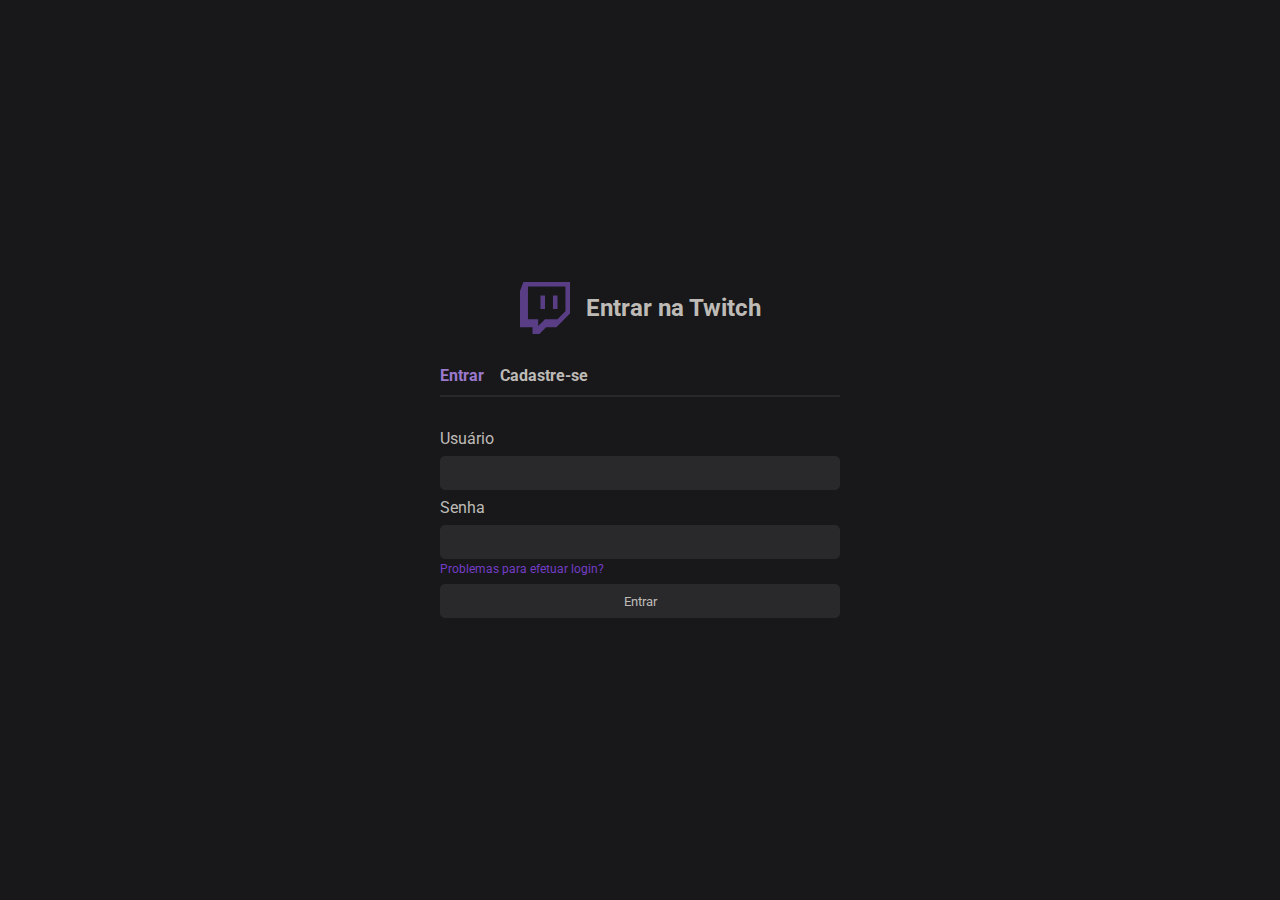
<file: index.html>
<!DOCTYPE html>
<html lang="en">

<head>
    <meta charset="UTF-8">
    <meta http-equiv="X-UA-Compatible" content="IE=edge">
    <meta name="viewport" content="width=device-width, initial-scale=1.0">
    <link rel="stylesheet" href="assets/css/estilo.css">
    <title>twitch.tv</title>
</head>

<body>

    <main>

        <section>

            <h2>
                <img src="img/twitch-seeklogo.com.svg" alt="Logo Twitch">
                Entrar na Twitch
            </h2>

            <div class="cima">

                <a href="#" class="entrar">
                    <font color="#9b79cd">Entrar</font>
                </a>
                <a href="cadastrar.html" class="cadastrar">
                    Cadastre-se
                </a>

            </div>

            <div class="retangle"></div>

            <div class="form">
                <label for="user">Usuário</label>
                <input type="text" id="user">

                <label for="password">Senha</label>
                <input type="password" id="password">

                <a href="#" class="problem">Problemas para efetuar login?</a>

                <button>Entrar</button>
            </div>
        </section>

    </main>

</body>

</html>
</file>
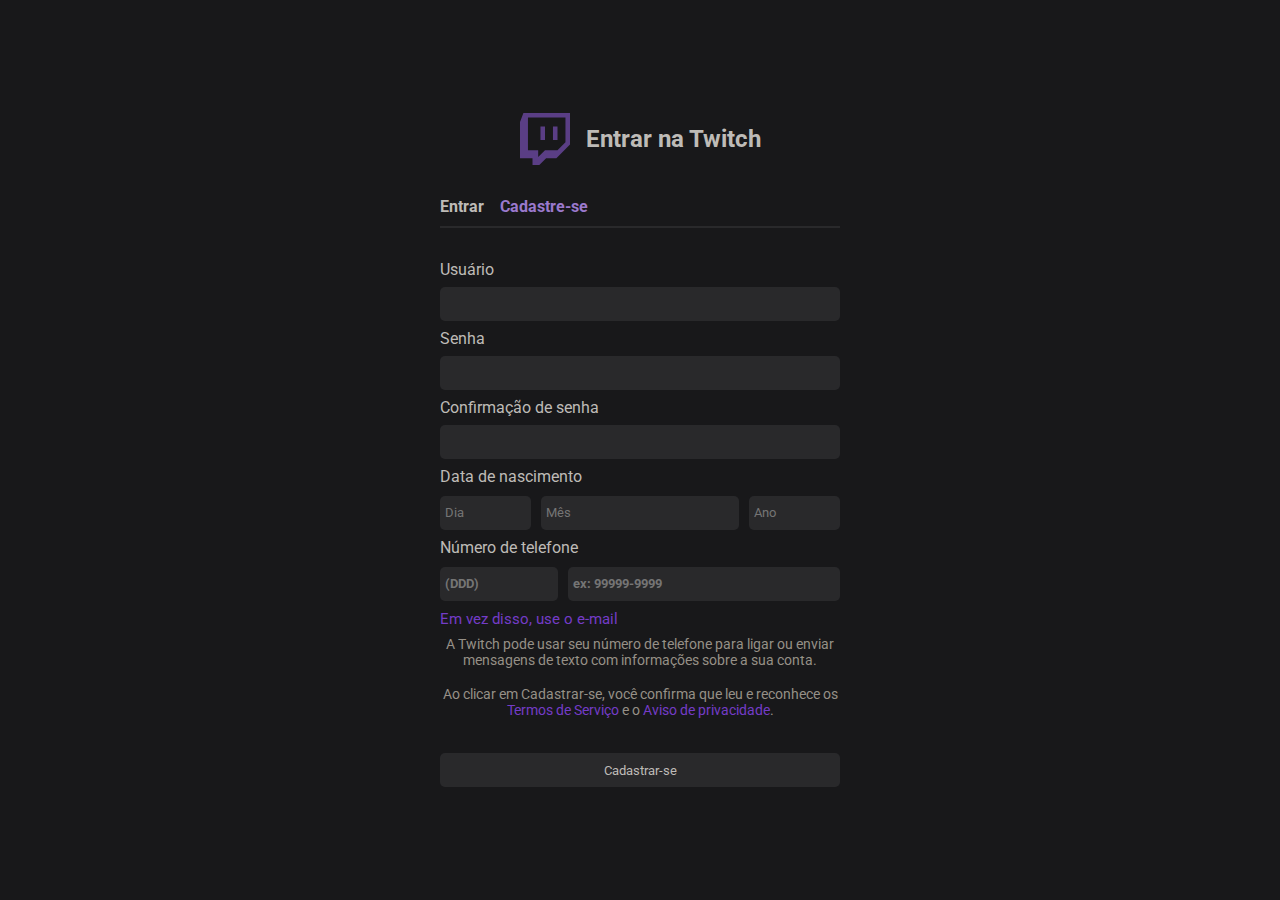
<file: cadastrar.html>
<!DOCTYPE html>
<html lang="en">

<head>
    <meta charset="UTF-8">
    <meta http-equiv="X-UA-Compatible" content="IE=edge">
    <meta name="viewport" content="width=device-width, initial-scale=1.0">
    <link rel="stylesheet" href="assets/css/estilo.css">
    <title>twitch.tv</title>
</head>

<body>

    <main>
        <section>
            <h2>
                <img src="img/twitch-seeklogo.com.svg" alt="Logo Twitch">
                Entrar na Twitch
            </h2>

            <div class="cima">

                <a href="index.html" class="entrar">
                    Entrar
                </a>
                <a href="cadastrar.html" class="cadastrar">
                    <font color="#9b79cd">Cadastre-se</font>
                </a>

            </div>

            <div class="retangle"></div>

            <div class="form">
                <label for="user">Usuário</label>
                <input type="text" id="user">

                <label for="password">Senha</label>
                <input type="password" id="password">

                <label for="password">Confirmação de senha</label>
                <input type="password" id="confirm">
                <div class="nascimento">
                    <label for="date">Data de nascimento</label>
                    <div class="data">
                        <input type="text" class="day" placeholder="Dia">
                        <input type="text" class="month" placeholder="Mês">
                        <input type="text" class="year" placeholder="Ano">
                    </div>
                </div>

                <div class="telefone">
                    <label for="number">Número de telefone</label>
                    <div class="telinput">
                        <input type="text" class="ddd" placeholder="(DDD)">
                        <input type="text" class="tel" placeholder="ex: 99999-9999">
                    </div>
                </div>

                <div class="other">
                    <a href="#">Em vez disso, use o e-mail</a>
                </div>

                <div class="text">
                    A Twitch pode usar seu número de telefone para ligar ou enviar mensagens de texto com informações
                    sobre a sua conta.
                </div>

                <div class="text2">
                    Ao clicar em Cadastrar-se, você confirma que leu e reconhece os <a href="#">Termos de Serviço </a>e
                    o <a href="#">Aviso de privacidade</a>.
                </div> <br>

                <button>Cadastrar-se</button>
            </div>
        </section>
    </main>

</body>

</html>
</file>
<file: assets/css/estilo.css>
@import url('https://fonts.googleapis.com/css2?family=Roboto:wght@400;700;900&display=swap');

* {
  margin: 0;
  padding: 0;
  box-sizing: border-box;
}

body, button, input, select, textarea{
    font-family: 'Roboto', sans-serif;
    color: var(--white);
}

:root{
    --bg: #18181A;
    --purple: #743cc7;
    --purple-1000: #3D0E84;
    --white: #bebbb7;
    --grey: #29292b;
    --black: #000;
    --grey-100: #969087;
}

main{
    background: var(--bg);
    display: flex;
    align-items: center;
    justify-content: center;
}

section{
    width: 400px;
    height: 100vh;
    display: flex;
    align-items: center;
    justify-content: center;
    flex-direction: column;
}

h2 img{
    width: 50px;
}

h2{
    display: flex;
    align-items: center;
    gap: 1rem;
}

.cima{
    display: flex;
    justify-content: flex-start;
    width: 100%;
    gap: 1rem;
    margin-top: 2rem;
}

.cima a:hover{
    color: var(--purple);
    transition: 0.5s;
}

.cima a{
    text-decoration: none;
    color: var(--white);
    font-weight: 700;
}

div.retangle{
    width: 100%;
    height: 2px;
    background-color: var(--grey);
    margin-bottom: 2rem;
    margin-top: 10px;
}

.form{
    display: flex;
    flex-direction: column;
    width: 100%;
    gap: 0.5rem;
}

.form input{
    background: var(--grey);
    height: 34px;
    border-radius: 5px;
    border: 0;
    transition: 0.5s;
}

.form input:focus{
    outline-color: var(--purple-1000);
    background: var(--black);
}

.problem{
    margin-top: -5px;
    text-decoration: none;
    color: var(--white);
    font-size: 0.75rem;
    color:var(--purple)
}

button{
    height: 34px;
    border-radius: 5px;
    border: 0;
    background: var(--grey);
    cursor: pointer;
    transition: 1s;
}

button:hover{
    background:var(--purple-1000);
}

select{
    color: var(--black)
}

.nascimento{
    display: flex;
    flex-direction: column;
}

.data{
    margin-top: 10px;
    display: flex;
    width: 100%;
    gap: 0.6rem;
}

.day{
    width: 24%;
}

.day::placeholder{
    padding-left: 5px;
}

.month{
    width: 52%;
}

.month::placeholder{
    padding-left: 5px;
}

.year{
    width: 24%;
}

.year::placeholder{
    padding-left: 5px;
}

.telefone{
    display: flex;
    flex-direction: column;
}

.telinput{
    display: flex;
    margin-top: 10px;
    width: 100%;
    gap: 0.6rem;
}

.telinput .ddd{
    width: 30%;
}

.ddd::placeholder{
    padding-left: 5px;
    font-weight: bold;
}

.tel::placeholder{
    padding-left: 5px;
    font-weight: bold;
}

.telinput .tel{
    width: 69%;
}

.other{
    display: flex;
    justify-content: flex-start;
    width: 100%;
    gap: 1rem;
    margin-top: 0.1rem;
}

.other a{
    text-decoration: none;
    color: var(--purple);
    font-size: 15px;
}

.text{
    color: var(--grey-100);
    font-size: 14px;
    text-align: center;
}

.text2{
    margin-top: 10px;
    color: var(--grey-100);
    font-size: 14px;
    text-align: center;
}

.text2 a{
    text-decoration: none;
    color: var(--purple);
    font-size: 14px;
}
</file>
